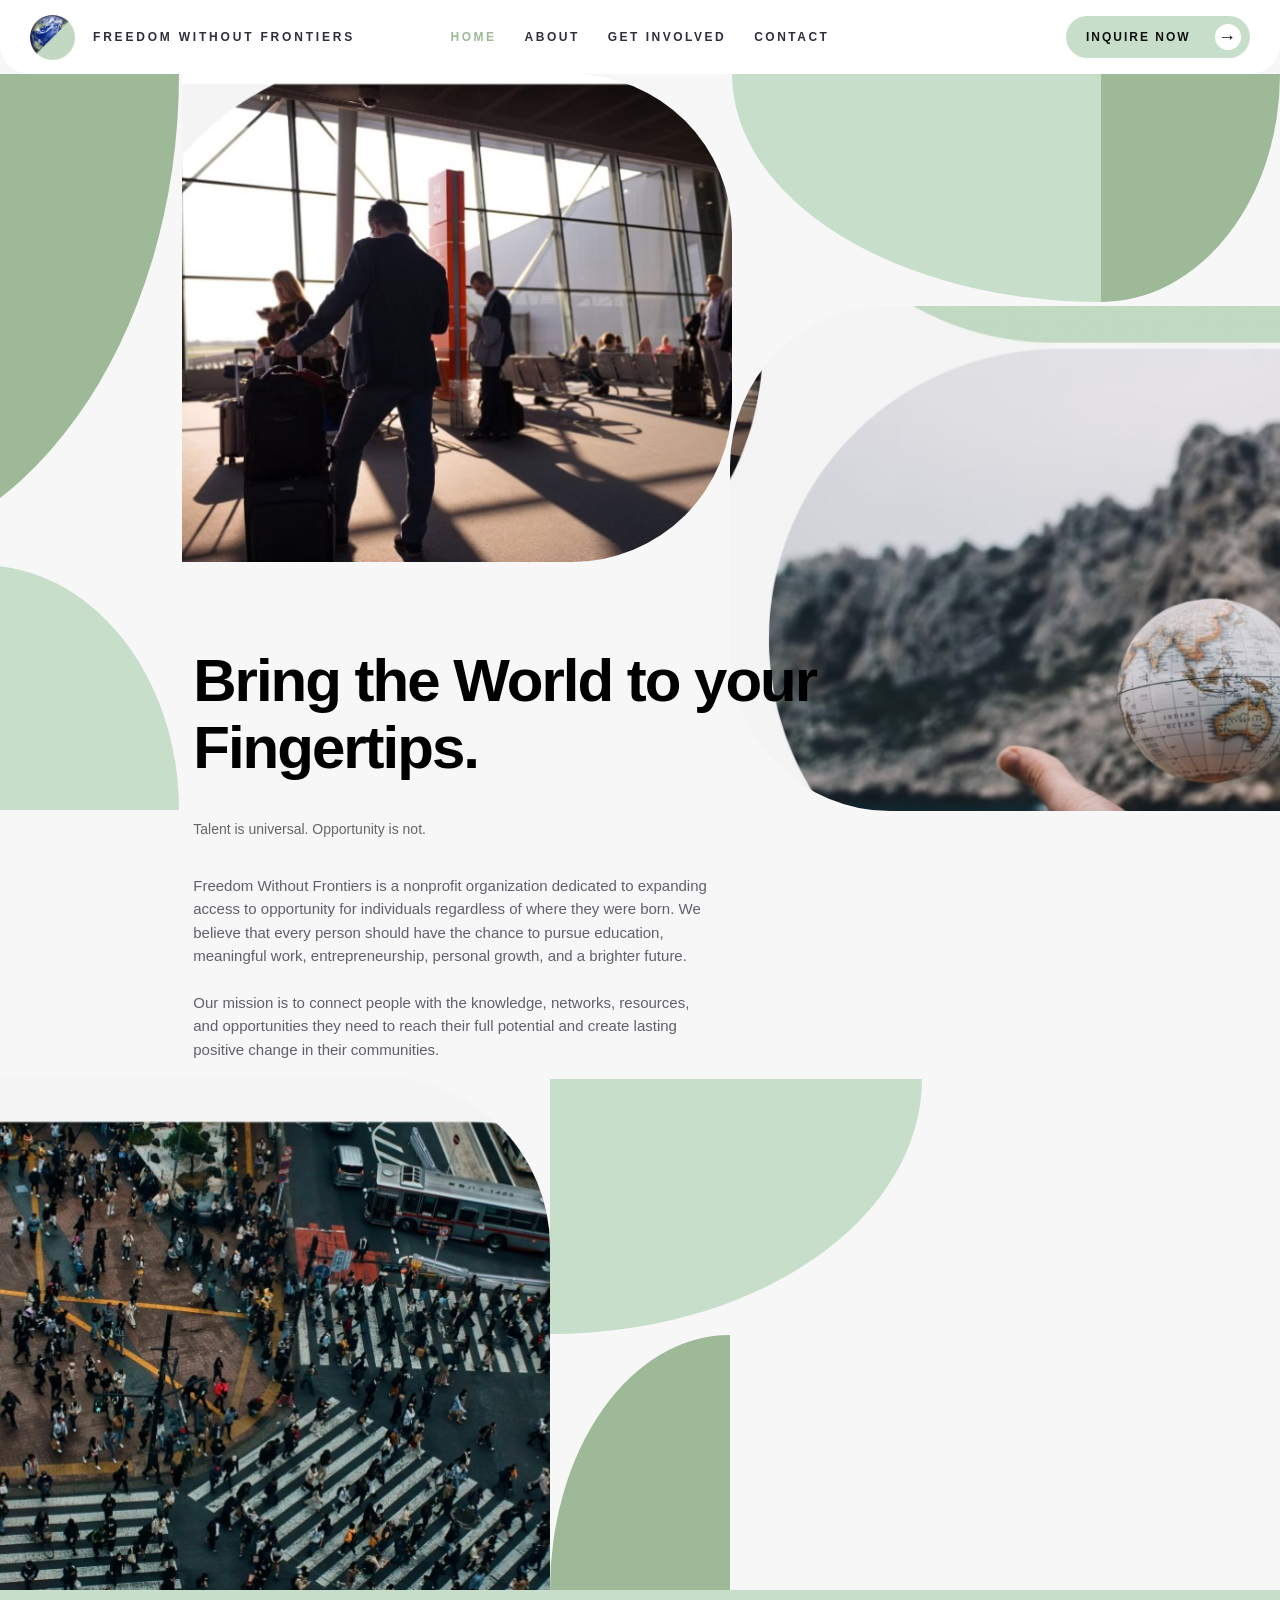
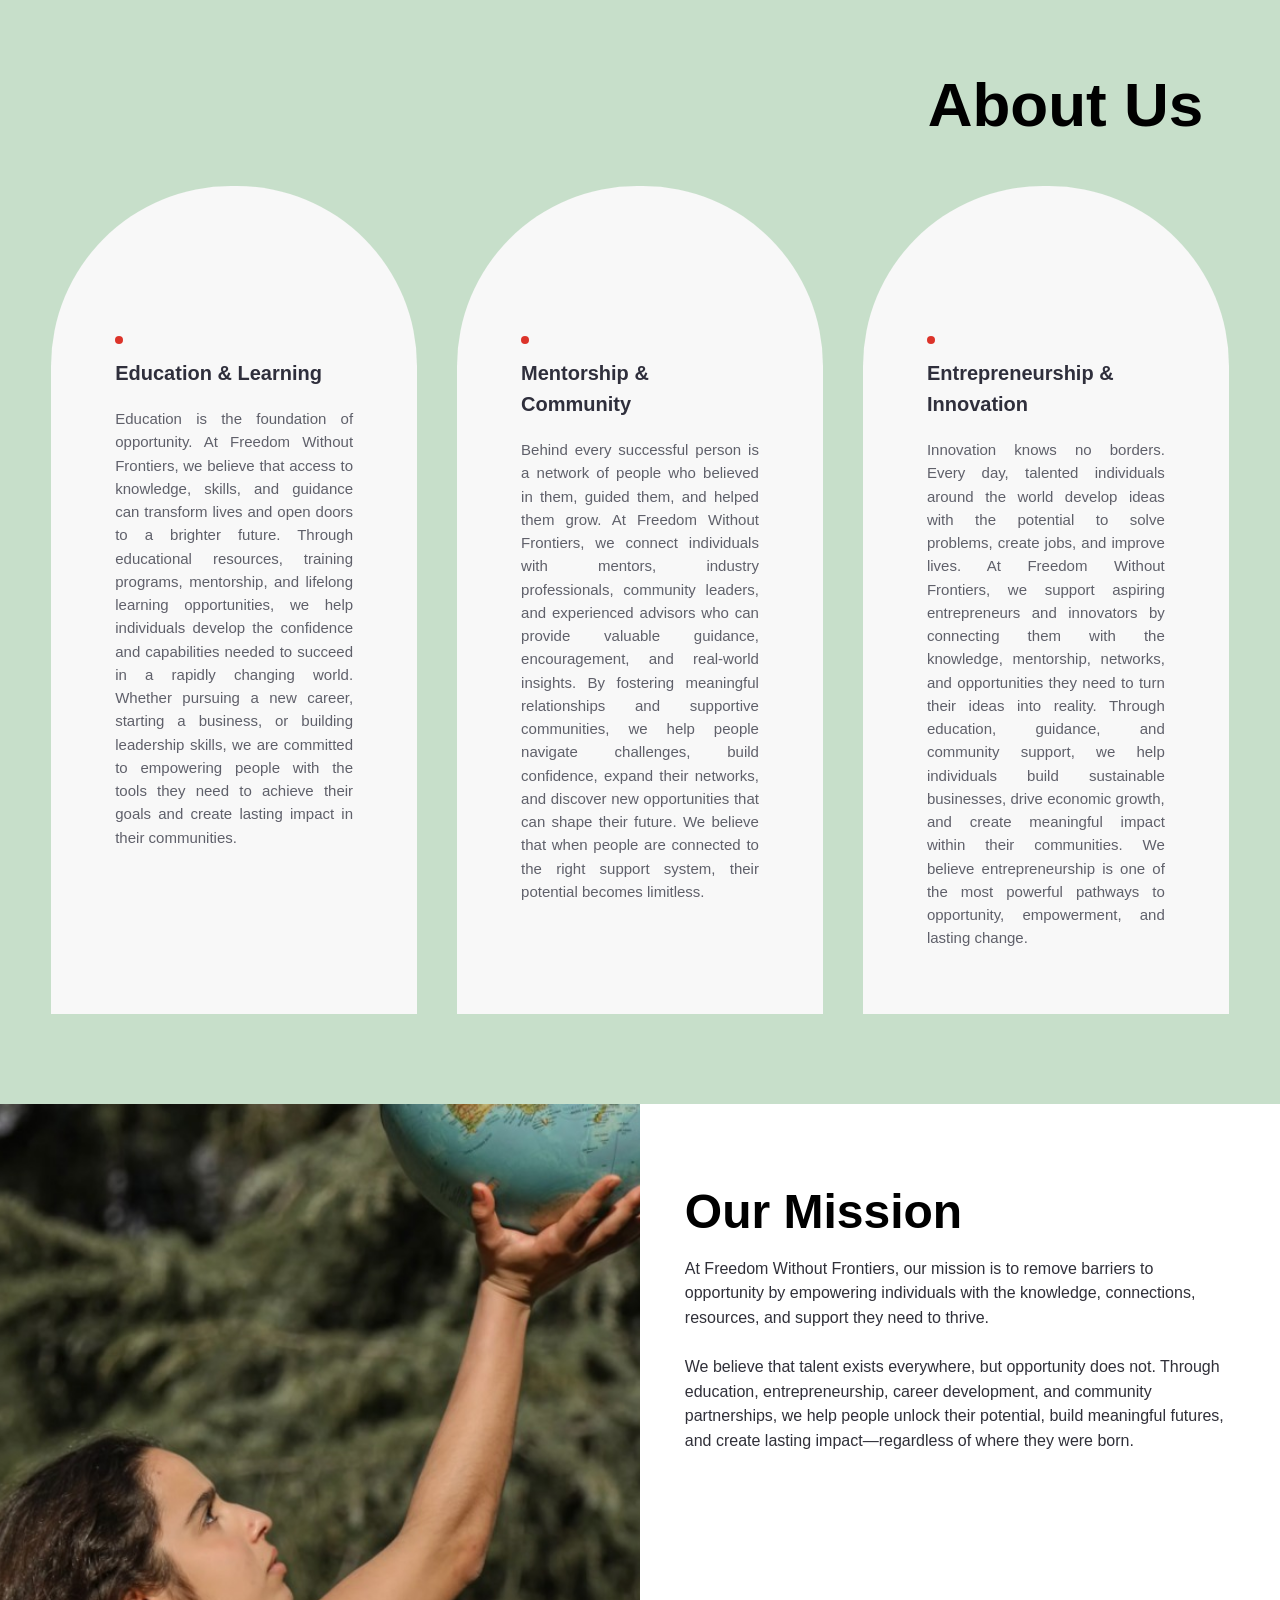
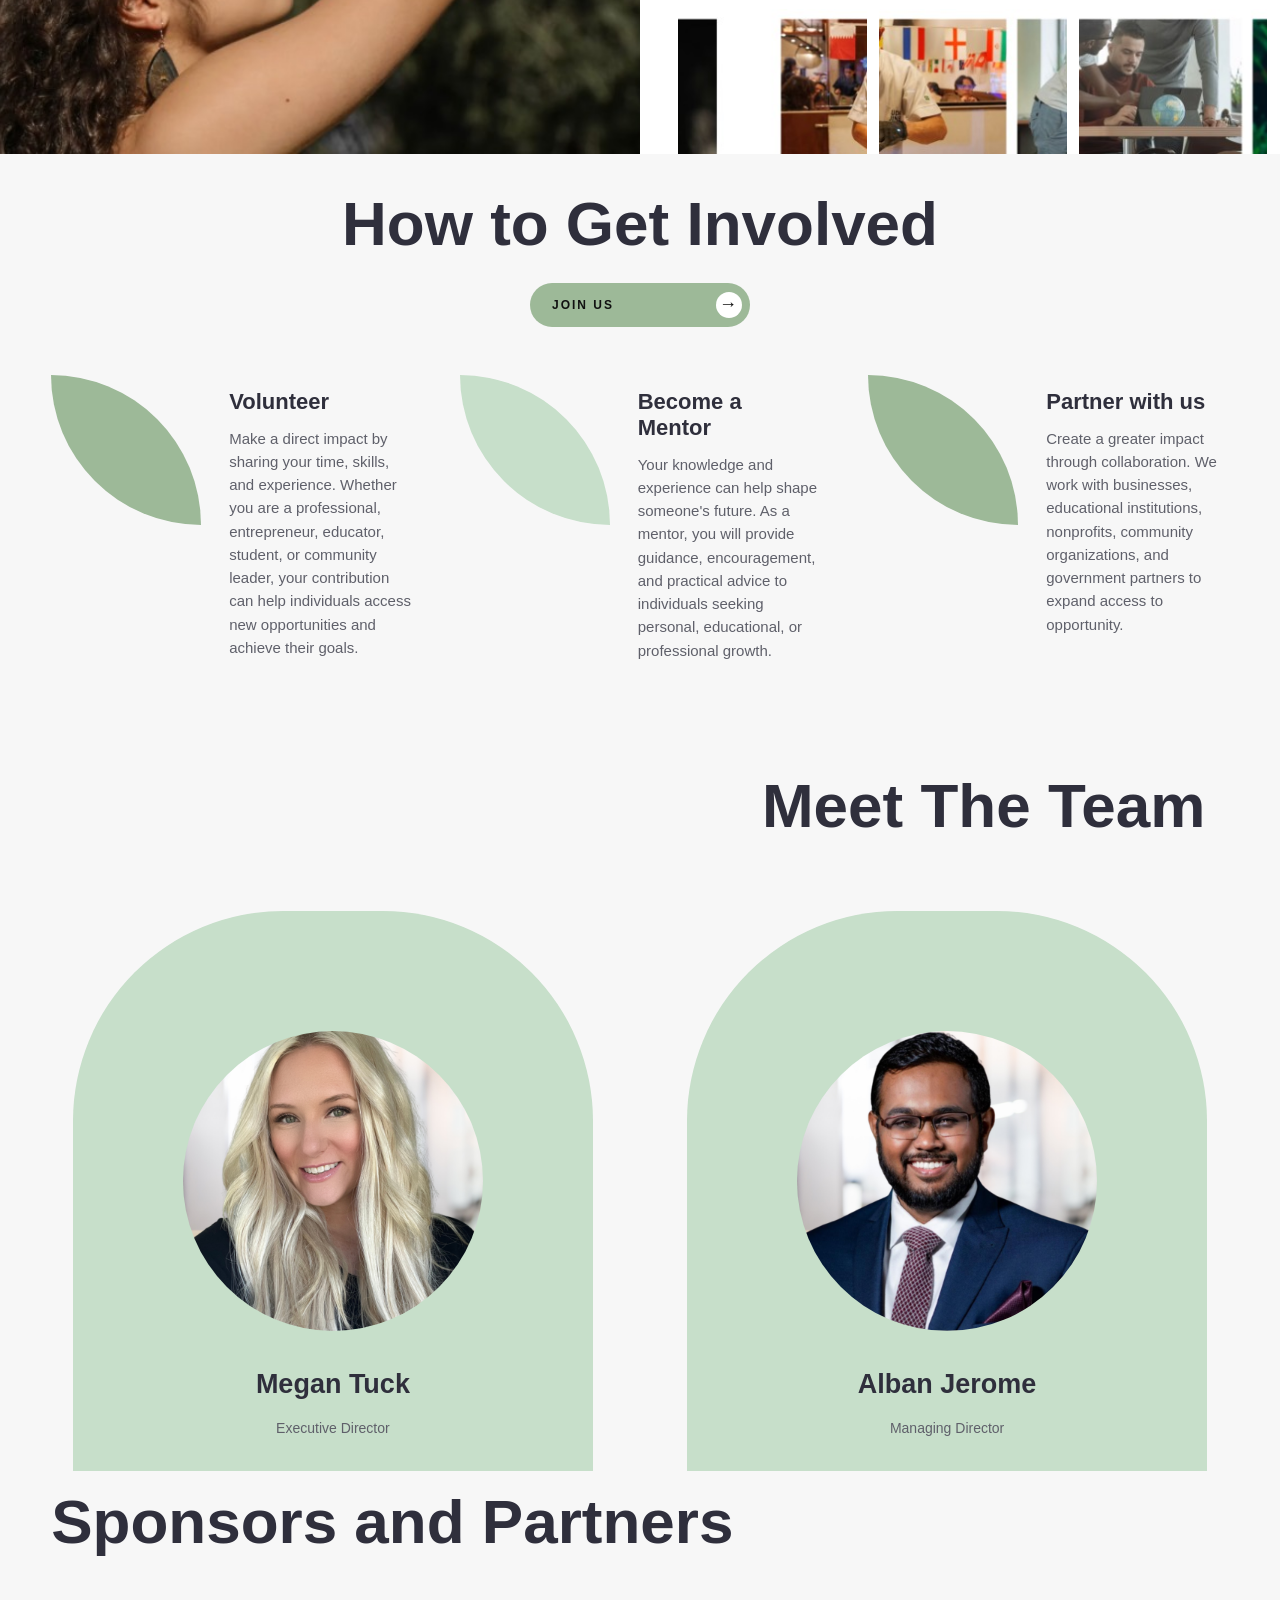
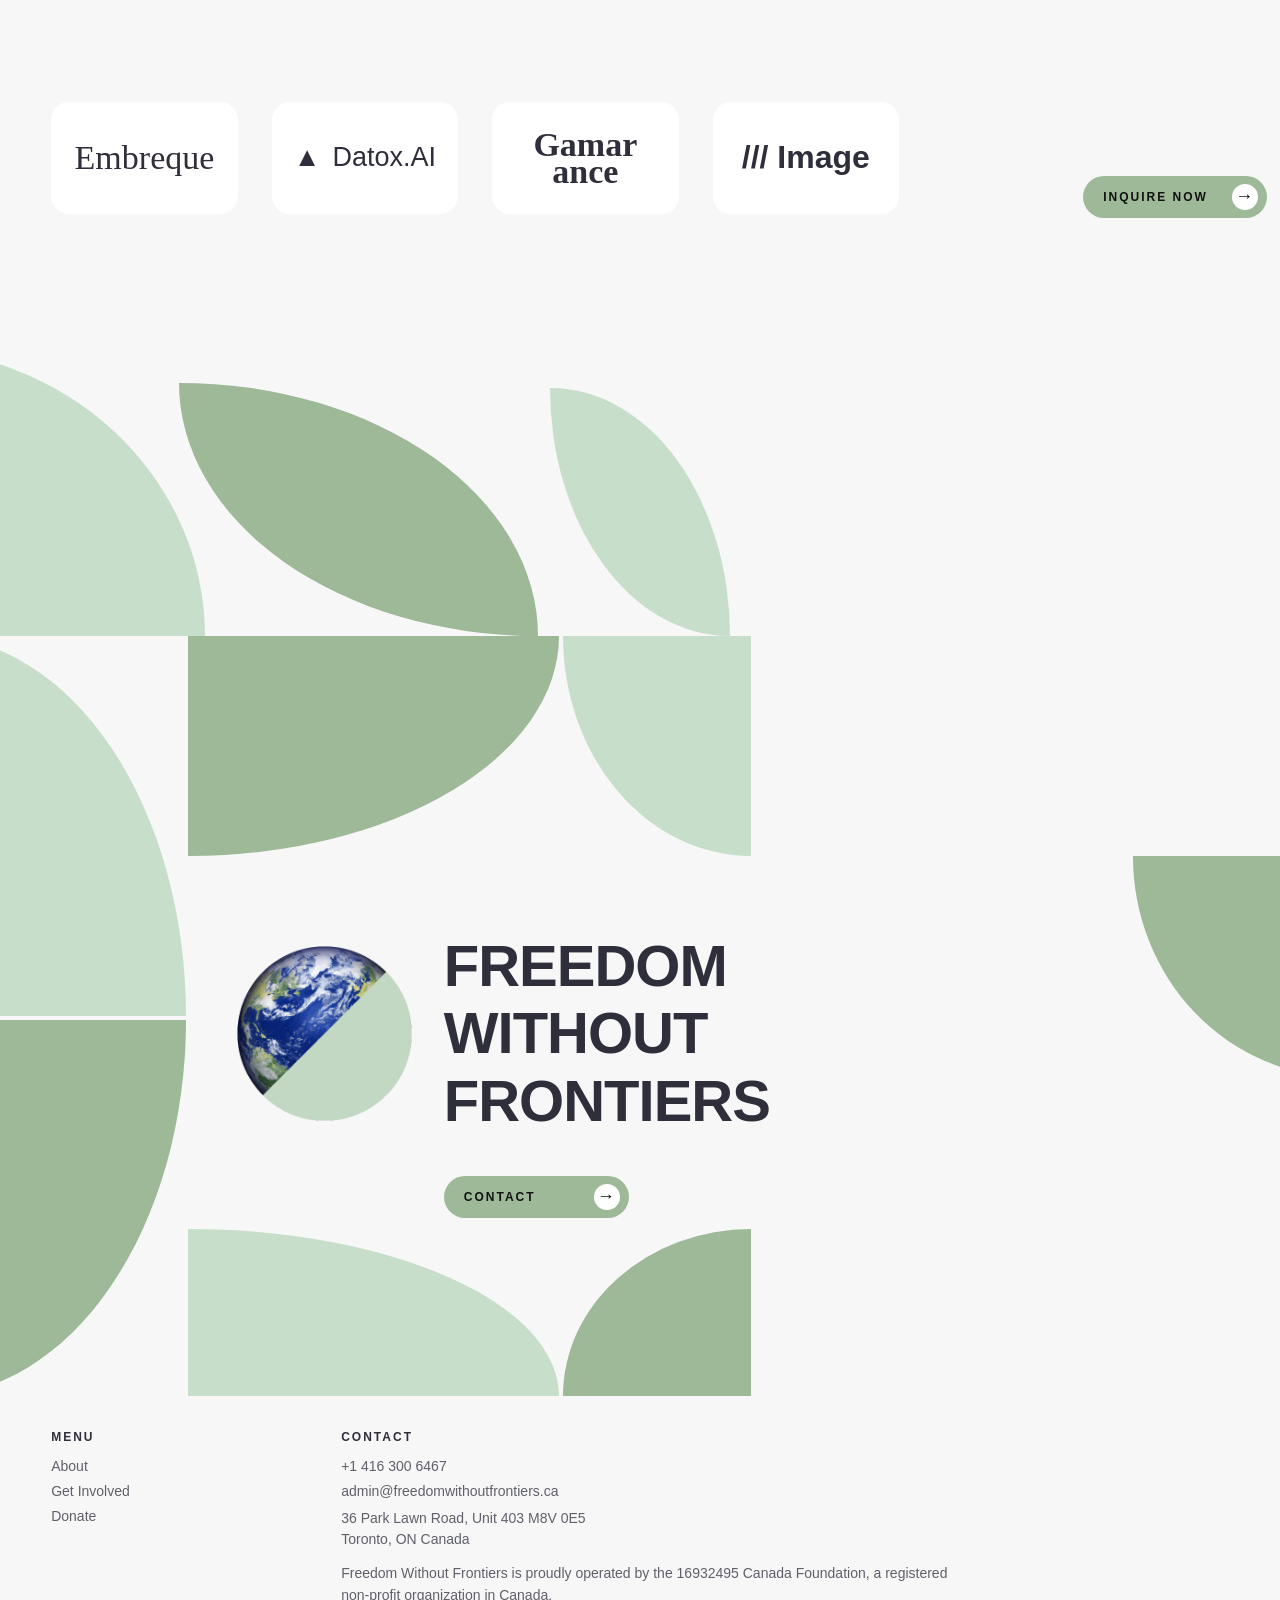
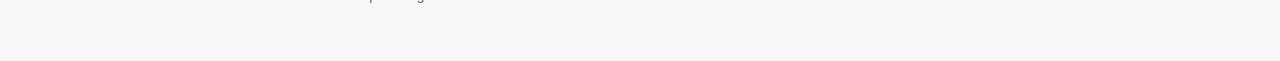
<file: index.html>
<!doctype html>
<html lang="en">
<head>
  <meta charset="utf-8">
  <meta name="viewport" content="width=device-width, initial-scale=1">
  <title>Freedom Without Frontiers</title>
  <meta name="description" content="Freedom Without Frontiers expands access to education, entrepreneurship, mentorship, meaningful work, and opportunity regardless of birthplace.">
  <link rel="stylesheet" href="styles.css">
</head>
<body>
<header class="site-header">
  <a class="brand" href="index.html">
    <img src="assets/logo-mark.png" alt="Freedom Without Frontiers">
    <span>FREEDOM WITHOUT FRONTIERS</span>
  </a>
  <button class="menu-toggle" aria-label="Toggle navigation" aria-expanded="false">☰</button>
  <nav class="nav">
    <a class="active" href="index.html">HOME</a>
    <a href="#about">ABOUT</a>
    <a href="#get-involved">GET INVOLVED</a>
    <a href="contact.html">CONTACT</a>
  </nav>
  <a class="pill header-cta" href="contact.html#contact-form"><span>INQUIRE NOW</span><b>→</b></a>
</header>

<main>
  <section class="home-hero">
    <div class="shape hero-left-dark"></div>
    <div class="shape hero-left-light"></div>
    <div class="shape hero-top-light"></div>
    <div class="shape hero-top-dark"></div>

    <div class="hero-airport rounded-img">
      <img src="assets/airport.jpg" alt="Traveler at an airport">
    </div>

    <div class="hero-globe rounded-img">
      <img src="assets/globe-hand.jpg" alt="Globe held in a hand">
    </div>

    <div class="hero-text">
      <h1>Bring the World to your<br>Fingertips.</h1>
      <p>Talent is universal. Opportunity is not.</p>
    </div>
  </section>

  <section class="home-intro">
    <div class="intro-copy">
      <p>Freedom Without Frontiers is a nonprofit organization dedicated to expanding access to opportunity for individuals regardless of where they were born. We believe that every person should have the chance to pursue education, meaningful work, entrepreneurship, personal growth, and a brighter future.</p>
      <p>Our mission is to connect people with the knowledge, networks, resources, and opportunities they need to reach their full potential and create lasting positive change in their communities.</p>
    </div>
    <div class="intro-crosswalk rounded-img"><img src="assets/crosswalk.jpg" alt="People crossing a city intersection"></div>
    <div class="shape intro-leaf-light"></div>
    <div class="shape intro-leaf-dark"></div>
  </section>

  <section class="about-block" id="about">
  <h2>About Us</h2>

  <div class="about-three">
    <article class="about-panel about-panel-left">
      <span class="dot"></span>
      <h3>Education &amp; Learning</h3>
      <p>
        Education is the foundation of opportunity. At Freedom Without Frontiers, we believe
        that access to knowledge, skills, and guidance can transform lives and open doors to a
        brighter future. Through educational resources, training programs, mentorship, and
        lifelong learning opportunities, we help individuals develop the confidence and
        capabilities needed to succeed in a rapidly changing world. Whether pursuing a new
        career, starting a business, or building leadership skills, we are committed to
        empowering people with the tools they need to achieve their goals and create lasting
        impact in their communities.
      </p>
    </article>

    <article class="about-panel about-panel-middle">
      <span class="dot"></span>
      <h3>Mentorship &amp; Community</h3>
      <p>
        Behind every successful person is a network of people who believed in them, guided
        them, and helped them grow. At Freedom Without Frontiers, we connect individuals with
        mentors, industry professionals, community leaders, and experienced advisors who can
        provide valuable guidance, encouragement, and real-world insights. By fostering
        meaningful relationships and supportive communities, we help people navigate
        challenges, build confidence, expand their networks, and discover new opportunities
        that can shape their future. We believe that when people are connected to the right
        support system, their potential becomes limitless.
      </p>
    </article>

    <article class="about-panel about-panel-right">
      <span class="dot"></span>
      <h3>Entrepreneurship &amp; Innovation</h3>
      <p>
        Innovation knows no borders. Every day, talented individuals around the world develop
        ideas with the potential to solve problems, create jobs, and improve lives. At Freedom
        Without Frontiers, we support aspiring entrepreneurs and innovators by connecting them
        with the knowledge, mentorship, networks, and opportunities they need to turn their
        ideas into reality. Through education, guidance, and community support, we help
        individuals build sustainable businesses, drive economic growth, and create meaningful
        impact within their communities. We believe entrepreneurship is one of the most
        powerful pathways to opportunity, empowerment, and lasting change.
      </p>
    </article>
  </div>
</section>

  <section class="mission-block">
    <div class="mission-photo"><img src="assets/woman-globe.jpg" alt="Woman holding a globe"></div>
    <div class="mission-copy">
      <h2>Our Mission</h2>
      <p>At Freedom Without Frontiers, our mission is to remove barriers to opportunity by empowering individuals with the knowledge, connections, resources, and support they need to thrive.</p>
      <p>We believe that talent exists everywhere, but opportunity does not. Through education, entrepreneurship, career development, and community partnerships, we help people unlock their potential, build meaningful futures, and create lasting impact—regardless of where they were born.</p>
      <div class="mission-gallery">
        <img src="assets/mission-1.jpg" alt="">
        <img src="assets/mission-2.jpg" alt="">
        <img src="assets/mission-3.jpg" alt="">
      </div>
    </div>
  </section>

  <section class="involved-block" id="get-involved">
    <h2>How to Get Involved</h2>
    <a class="pill join-pill" href="contact.html#contact-form"><span>JOIN US</span><b>→</b></a>

    <div class="involved-grid">
      <article>
        <div class="leaf-icon dark"></div>
        <div class="card-copy">
          <h3>Volunteer</h3>
          <p>Make a direct impact by sharing your time, skills, and experience. Whether you are a professional, entrepreneur, educator, student, or community leader, your contribution can help individuals access new opportunities and achieve their goals.</p>
        </div>
      </article>

      <article>
        <div class="leaf-icon light"></div>
        <div class="card-copy">
          <h3>Become a Mentor</h3>
          <p>Your knowledge and experience can help shape someone's future. As a mentor, you will provide guidance, encouragement, and practical advice to individuals seeking personal, educational, or professional growth.</p>
        </div>
      </article>

      <article>
        <div class="leaf-icon dark"></div>
        <div class="card-copy">
          <h3>Partner with us</h3>
          <p>Create a greater impact through collaboration. We work with businesses, educational institutions, nonprofits, community organizations, and government partners to expand access to opportunity.</p>
        </div>
      </article>
    </div>
  </section>

  <section class="team-block">
    <h2>Meet The Team</h2>
    <div class="team-grid">
      <article class="team-card">
        <div class="team-circle"><img src="assets/megan.png" alt="Megan Tuck"></div>
        <h3>Megan Tuck</h3>
        <p>Executive Director</p>
      </article>
      <article class="team-card">
        <div class="team-circle"><img src="assets/alban.png" alt="Alban Jerome"></div>
        <h3>Alban Jerome</h3>
        <p>Managing Director</p>
      </article>
    </div>
  </section>

  <section class="partners-block">
    <h2>Sponsors and Partners</h2>
    <div class="partner-row">
      <div class="partner-logo serif">Embreque</div>
      <div class="partner-logo"><span class="triangle">▲</span> Datox.AI</div>
      <div class="partner-logo serif stacked">Gamar<br>ance</div>
      <div class="partner-logo bold">/// Image</div>
    </div>
    <a class="pill partner-cta" href="contact.html#contact-form"><span>INQUIRE NOW</span><b>→</b></a>
    <div class="shape partner-left"></div>
    <div class="shape partner-mid"></div>
    <div class="shape partner-small"></div>
  </section>

  <section class="brand-footer">
    <div class="shape footer-left-light"></div>
    <div class="shape footer-left-dark"></div>
    <div class="shape footer-top-dark"></div>
    <div class="shape footer-top-light"></div>
    <div class="shape footer-right"></div>

    <div class="footer-lockup">
      <img src="assets/logo-mark.png" alt="">
      <h2>FREEDOM<br>WITHOUT<br>FRONTIERS</h2>
      <a class="pill" href="contact.html"><span>CONTACT</span><b>→</b></a>
    </div>

    </section>
<section class="footer-details">
  <div>
    <strong>MENU</strong>
    <a href="index.html#about">About</a>
    <a href="index.html#get-involved">Get Involved</a>
    <a href="contact.html#donate">Donate</a>
  </div>
  <div>
    <strong>CONTACT</strong>
    <a href="tel:+14163006467">+1 416 300 6467</a>
    <a href="mailto:admin@freedomwithoutfrontiers.ca">admin@freedomwithoutfrontiers.ca</a>
    <p>36 Park Lawn Road, Unit 403 M8V 0E5<br>Toronto, ON Canada</p>
    <p>Freedom Without Frontiers is proudly operated by the 16932495 Canada Foundation, a registered non-profit organization in Canada.</p>
  </div>
</section>
</main>
<script src="script.js"></script>
</body>
</html>
</file>
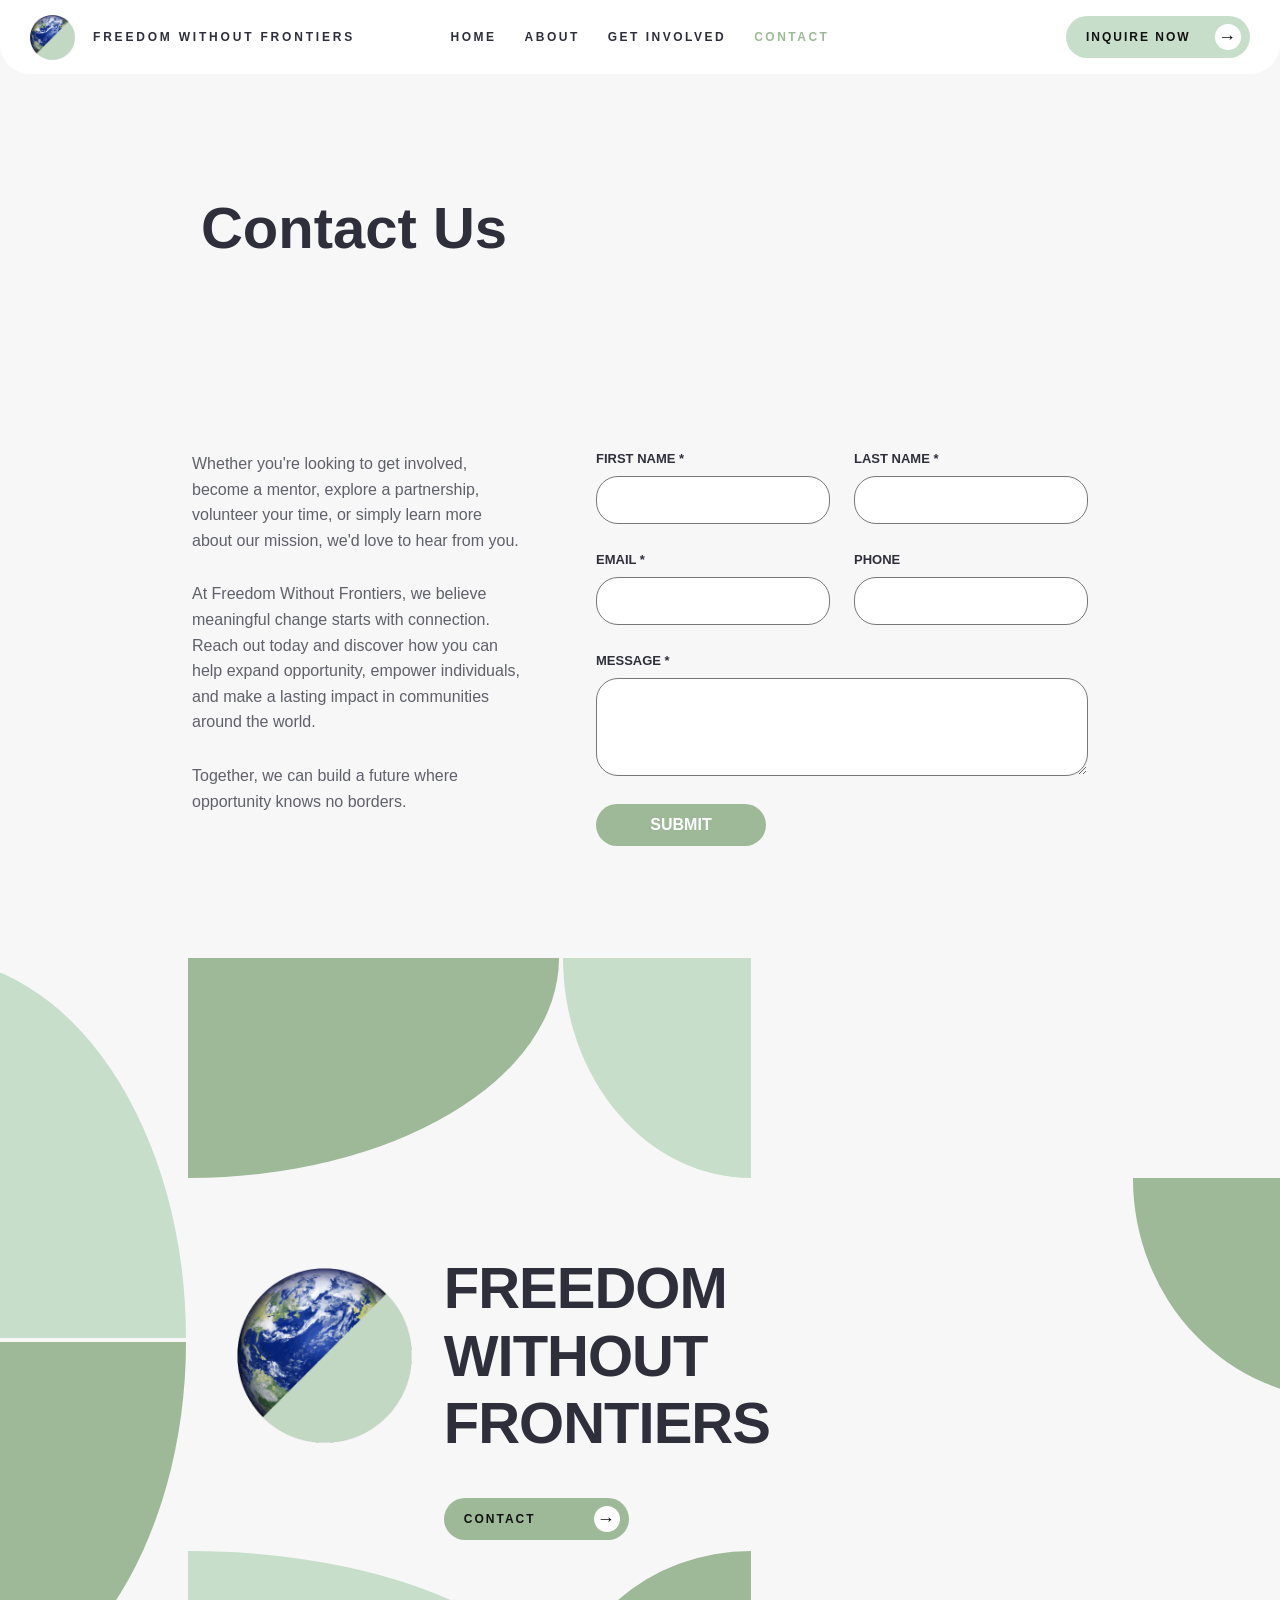
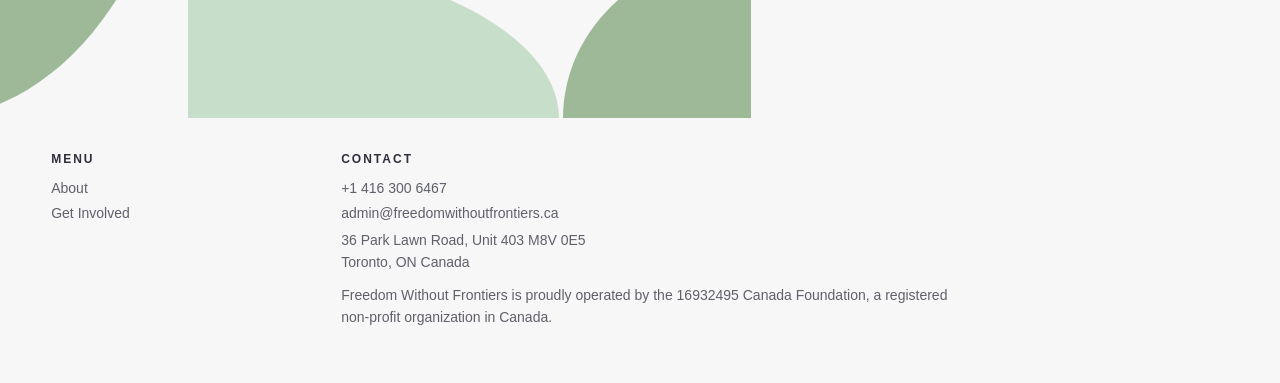
<file: contact.html>
<!doctype html>
<html lang="en">
<head>
  <meta charset="utf-8">
  <meta name="viewport" content="width=device-width, initial-scale=1">
  <title>Contact | Freedom Without Frontiers</title>
  <meta name="description" content="Donate, volunteer, mentor, partner, or contact Freedom Without Frontiers.">
  <link rel="stylesheet" href="styles.css">
</head>
<body>
<header class="site-header">
  <a class="brand" href="index.html">
    <img src="assets/logo-mark.png" alt="Freedom Without Frontiers">
    <span>FREEDOM WITHOUT FRONTIERS</span>
  </a>
  <button class="menu-toggle" aria-label="Toggle navigation" aria-expanded="false">☰</button>
  <nav class="nav">
    <a href="index.html">HOME</a>
    <a href="index.html#about">ABOUT</a>
    <a href="index.html#get-involved">GET INVOLVED</a>
    <a class="active" href="contact.html">CONTACT</a>
  </nav>
  <a class="pill header-cta" href="#contact-form"><span>INQUIRE NOW</span><b>→</b></a>
</header>

<main>
<section class="contact-block">
    <h2>Contact Us</h2>
    <div class="contact-grid">
      <div class="contact-copy">
        <p>Whether you're looking to get involved, become a mentor, explore a partnership, volunteer your time, or simply learn more about our mission, we'd love to hear from you.</p>
        <p>At Freedom Without Frontiers, we believe meaningful change starts with connection. Reach out today and discover how you can help expand opportunity, empower individuals, and make a lasting impact in communities around the world.</p>
        <p>Together, we can build a future where opportunity knows no borders.</p>
      </div>

      <form class="contact-form" id="contact-form" action="https://formspree.io/f/mrpgkaej" method="POST">
        <div class="field"><label for="first-name">FIRST NAME *</label><input id="first-name" name="firstName" type="text" required></div>
        <div class="field"><label for="last-name">LAST NAME *</label><input id="last-name" name="lastName" type="text" required></div>
        <div class="field"><label for="email">EMAIL *</label><input id="email" name="email" type="email" required></div>
        <div class="field"><label for="phone">PHONE</label><input id="phone" name="phone" type="tel"></div>
        <div class="field full"><label for="message">MESSAGE *</label><textarea id="message" name="message" required></textarea></div>
        <div class="field full">
          <button class="form-submit" type="submit">SUBMIT</button>
          <p class="setup-note" id="form-note" aria-live="polite"></p>
        </div>
      </form>
    </div>
  </section>

  <section class="brand-footer contact-footer-section">
    <div class="shape footer-left-light"></div>
    <div class="shape footer-left-dark"></div>
    <div class="shape footer-top-dark"></div>
    <div class="shape footer-top-light"></div>
    <div class="shape footer-right"></div>

    <div class="footer-lockup">
      <img src="assets/logo-mark.png" alt="">
      <h2>FREEDOM<br>WITHOUT<br>FRONTIERS</h2>
      <a class="pill" href="mailto:admin@freedomwithoutfrontiers.ca"><span>CONTACT</span><b>→</b></a>
    </div>

    </section>
<section class="footer-details">
  <div>
    <strong>MENU</strong>
    <a href="index.html#about">About</a>
    <a href="index.html#get-involved">Get Involved</a>
  </div>
  <div>
    <strong>CONTACT</strong>
    <a href="tel:+14163006467">+1 416 300 6467</a>
    <a href="mailto:admin@freedomwithoutfrontiers.ca">admin@freedomwithoutfrontiers.ca</a>
    <p>36 Park Lawn Road, Unit 403 M8V 0E5<br>Toronto, ON Canada</p>
    <p>Freedom Without Frontiers is proudly operated by the 16932495 Canada Foundation, a registered non-profit organization in Canada.</p>
  </div>
</section>
</main>
<script src="script.js"></script>
</body>
</html>
</file>
<file: styles.css>
:root{
  --ink:#2f2f3c;
  --text:#5f606a;
  --bg:#f7f7f7;
  --white:#fff;
  --sage:#9db998;
  --mint:#c7dfca;
  --red:#dc332a;
}
*{box-sizing:border-box}
html{scroll-behavior:smooth}
body{margin:0;background:var(--bg);font-family:Arial,Helvetica,sans-serif;color:var(--ink)}
img{display:block;width:100%;height:100%;object-fit:cover}
a{text-decoration:none;color:inherit}
button,input,textarea{font:inherit}
h1,h2,h3,p{margin-top:0}
.site-header{
  height:74px;background:#fff;border-radius:0 0 30px 30px;
  display:grid;grid-template-columns:1fr auto 1fr;align-items:center;
  padding:0 30px;position:sticky;top:0;z-index:50
}
.brand{display:flex;align-items:center;gap:18px;font-size:12px;font-weight:700;letter-spacing:2.8px}
.brand img{width:45px;height:45px;object-fit:contain}
.nav{display:flex;gap:28px;font-size:12px;font-weight:800;letter-spacing:2.5px}
.nav a.active{color:var(--sage)}
.header-cta{justify-self:end}
.pill{
  min-width:184px;height:42px;border-radius:999px;padding:0 9px 0 20px;
  display:inline-flex;align-items:center;justify-content:space-between;
  background:var(--mint);font-size:12px;font-weight:800;letter-spacing:2px;color:#111
}
.pill b{width:26px;height:26px;border-radius:50%;display:grid;place-items:center;background:#fff;font-size:18px}
.menu-toggle{display:none;border:0;background:transparent;font-size:24px}
.rounded-img{overflow:hidden}
.shape{position:absolute}

.home-hero{height:780px;position:relative;overflow:hidden;background:var(--bg)}
.hero-airport{position:absolute;left:14.2%;top:0;width:43%;height:488px;border-radius:0 160px 160px 0}
.hero-globe{position:absolute;right:0;top:232px;width:43%;height:505px;border-radius:160px 0 0 160px}
.hero-text{position:absolute;left:15.1%;top:573px}
.hero-text h1{font-size:60px;line-height:1.12;letter-spacing:-2px;color:#000;margin-bottom:40px}
.hero-text p{font-size:14px;color:#666}
.hero-left-dark{left:-13.5%;top:0;width:27.5%;height:487px;background:var(--sage);border-radius:0 0 100% 0}
.hero-left-light{left:-1.5%;top:491px;width:15.5%;height:245px;background:var(--mint);border-radius:0 100% 0 0}
.hero-top-light{right:14%;top:0;width:28.8%;height:228px;background:var(--mint);border-radius:0 0 0 100%}
.hero-top-dark{right:0;top:0;width:14%;height:228px;background:var(--sage);border-radius:0 0 100% 0}

.home-intro{height:750px;position:relative;overflow:hidden;border-bottom:14px solid var(--mint)}
.intro-copy{margin-left:15.1%;padding-top:20px;width:41%;font-size:15px;line-height:1.55;color:var(--text)}
.intro-copy p{margin-bottom:24px}
.intro-crosswalk{position:absolute;left:0;bottom:0;width:43%;height:513px;border-radius:0 170px 0 0}
.intro-leaf-light{left:43%;bottom:256px;width:29%;height:255px;background:var(--mint);border-radius:0 0 100% 0}
.intro-leaf-dark{left:43%;bottom:0;width:14%;height:255px;background:var(--sage);border-radius:100% 0 0 0}



.about-block{
  position:relative;
  overflow:hidden;
  background:var(--mint);
  padding:18px 0 0;
  min-height:780px;
}
.about-block h2{
  margin:0 6% 20px 0;
  text-align:right;
  font-size:62px;
  line-height:1;
  color:#000;
}
.about-three{
  display:grid;
  grid-template-columns:30% 30% 30%;
  justify-content:space-between;
  align-items:start;
  width:100%;
  min-height:690px;
}
.about-panel{
  background:#f8f8f8;
  color:var(--text);
  min-height:620px;
  padding:210px 76px 72px;
  font-size:15px;
  line-height:1.55;
}
.about-panel-left{
  border-radius:0 180px 0 0;
  margin-top:70px;
}
.about-panel-middle{
  border-radius:180px 180px 0 0;
  margin-top:110px;
}
.about-panel-right{
  border-radius:180px 0 0 180px;
  margin-top:0;
}
.about-panel h3{
  margin:14px 0 18px;
  color:var(--ink);
  font-size:20px;
}
.about-panel p{
  margin:0;
  text-align:justify;
}
.about-panel .dot{
  display:block;
  width:8px;
  height:8px;
  background:var(--red);
  border-radius:50%;
}

.mission-block{display:grid;grid-template-columns:1fr 1fr;height:650px;background:#fff}
.mission-photo{overflow:hidden}
.mission-copy{position:relative;padding:80px 8% 0 7%}
.mission-copy h2{font-size:48px;color:#000;margin-bottom:18px}
.mission-copy p{font-size:16px;line-height:1.55;color:#303039;margin-bottom:24px}
.mission-gallery{position:absolute;left:6%;right:2%;bottom:0;height:145px;display:grid;grid-template-columns:repeat(3,1fr);gap:12px;overflow:hidden}

.involved-block{min-height:910px;padding:30px 4% 80px;position:relative}
.involved-block h2{text-align:center;font-size:62px;margin-bottom:28px}
.join-pill{display:flex;margin:0 auto 180px;background:var(--sage)}
.involved-grid{display:grid;grid-template-columns:repeat(3,1fr);gap:8%}
.involved-grid article{display:grid;grid-template-columns:170px 1fr;align-items:end}
.leaf-icon{width:250px;height:250px;border-radius:0 100% 0 100%;transform:translateX(-80px)}
.leaf-icon.dark{background:var(--sage)} .leaf-icon.light{background:var(--mint)}
.card-copy{margin-left:-35px;padding-bottom:0}
.card-copy h3{font-size:22px;margin-bottom:12px}
.card-copy p{font-size:15px;line-height:1.55;color:var(--text);text-align:justify}

.team-block{min-height:760px;padding:35px 4% 0}
.team-block h2{text-align:right;font-size:62px;margin:0 2% 70px 0}
.team-grid{display:grid;grid-template-columns:repeat(2,520px);justify-content:center;gap:8%}
.team-card{background:var(--mint);height:560px;border-radius:210px 210px 0 0;text-align:center;padding-top:120px}
.team-circle{width:300px;height:300px;border-radius:50%;overflow:hidden;margin:0 auto 38px}
.team-card h3{font-size:27px;margin-bottom:20px}
.team-card p{font-size:14px;color:var(--text)}

.partners-block{height:760px;padding:10px 4%;position:relative;overflow:hidden}
.partners-block h2{font-size:62px;margin:0 0 145px}
.partner-row{display:grid;grid-template-columns:repeat(4,1fr);gap:4%;width:72%}
.partner-logo{height:112px;border-radius:18px;background:#fff;display:flex;align-items:center;justify-content:center;font-size:27px}
.partner-logo.serif{font-family:Georgia,serif;font-size:34px}
.partner-logo.bold{font-weight:900;font-size:32px}
.partner-logo.stacked{font-weight:700;line-height:.8;text-align:center}
.triangle{margin-right:12px}
.partner-cta{position:absolute;right:1%;top:300px;background:var(--sage)}
.partner-left{left:-8%;bottom:0;width:24%;height:288px;background:var(--mint);border-radius:0 100% 0 0}
.partner-mid{left:14%;bottom:0;width:28%;height:253px;background:var(--sage);border-radius:0 100% 0 100%}
.partner-small{left:43%;bottom:0;width:14%;height:248px;background:var(--mint);border-radius:0 100% 0 100%}




.brand-footer{
  position:relative;
  height:760px;
  overflow:hidden;
  background:var(--bg);
}

/* target composition from provided screenshot */
.footer-lockup{
  position:absolute;
  z-index:5;
  left:18.5%;
  top:39%;
  display:grid;
  grid-template-columns:175px 390px;
  column-gap:32px;
  align-items:center;
  margin:0;
  width:auto;
}
.footer-lockup img{
  width:175px;
  height:175px;
  object-fit:contain;
}
.footer-lockup h2{
  margin:0;
  font-size:58px;
  line-height:1.16;
  letter-spacing:-1px;
}
.footer-lockup .pill{
  grid-column:2;
  width:185px;
  margin-top:42px;
  background:var(--sage);
}

/* left vertical two-leaf motif */
.footer-left-light{
  left:-5.5%;
  top:0;
  width:20%;
  height:50%;
  background:var(--mint);
  border-radius:0 100% 0 0;
}
.footer-left-dark{
  left:-5.5%;
  top:50.5%;
  width:20%;
  height:49.5%;
  background:var(--sage);
  border-radius:0 0 100% 0;
}

/* top horizontal pair */
.footer-top-dark{
  left:14.7%;
  top:0;
  width:29%;
  height:29%;
  background:var(--sage);
  border-radius:0 0 100% 0;
}
.footer-top-light{
  left:44%;
  top:0;
  width:14.7%;
  height:29%;
  background:var(--mint);
  border-radius:0 0 0 100%;
}

/* right single motif */
.footer-right{
  right:-5%;
  top:29%;
  width:16.5%;
  height:29%;
  background:var(--sage);
  border-radius:0 0 0 100%;
}

/* bottom horizontal pair */
.brand-footer::before,
.brand-footer::after{
  content:"";
  position:absolute;
  bottom:0;
  height:22%;
}
.brand-footer::before{
  left:14.7%;
  width:29%;
  background:var(--mint);
  border-radius:0 100% 0 0;
}
.brand-footer::after{
  left:44%;
  width:14.7%;
  background:var(--sage);
  border-radius:100% 0 0 0;
}

/* practical info sits outside visual footer */
.footer-details{
  background:var(--bg);
  padding:34px 4% 42px;
  display:grid;
  grid-template-columns:220px minmax(360px,620px);
  gap:70px;
  font-size:14px;
  color:var(--text);
}
.footer-details strong{
  display:block;
  font-size:12px;
  letter-spacing:2px;
  color:var(--ink);
  margin-bottom:14px;
}
.footer-details a{
  display:block;
  margin-bottom:9px;
}
.footer-details p{
  line-height:1.55;
  margin:0 0 12px;
}




.contact-hero{height:780px;position:relative;overflow:hidden}
.contact-left-light{left:0;top:0;width:28.5%;height:200px;background:var(--mint);border-radius:0 0 100% 0}
.contact-left-dark{left:0;top:202px;width:14%;height:200px;background:var(--sage);border-radius:0 100% 0 0}
.contact-flags{position:absolute;right:0;top:0;width:42.5%;height:398px;border-radius:180px 0 0 180px;overflow:hidden}
.contact-title{position:absolute;left:15.7%;top:510px}
.contact-title h1{font-size:58px}
.contact-bodycopy{position:absolute;left:28.5%;top:750px;width:52%;font-size:16px;line-height:1.55;color:var(--text)}

.donation-block{min-height:540px;padding:30px 0 80px}
.donation-inner{width:57%;margin-left:28.5%}
.donation-inner h2{font-size:17px;margin-bottom:32px}
.donation-inner>label{display:block;font-size:16px;color:#555661;margin-bottom:12px}
.frequency-group{display:grid;grid-template-columns:1fr 1fr;gap:10px;margin-bottom:28px}
.amount-group{display:grid;grid-template-columns:repeat(5,1fr);gap:10px;margin-bottom:30px}
.donation-choice{height:52px;border:0;border-radius:999px;background:#fff;color:#45454e;cursor:pointer}
.donation-choice.active{background:var(--mint)}
.donate-submit{width:100%;height:48px;border:0;border-radius:999px;background:var(--sage);color:#fff;font-size:14px;font-weight:800;letter-spacing:3px}
.custom-amount{width:100%;height:48px;border:1px solid #888;border-radius:999px;padding:0 18px;margin:-12px 0 24px}
.setup-note{font-size:12px;color:#8b8b92;margin-top:10px}

.contact-block{min-height:820px;padding:30px 0 80px}
.contact-block>h2{font-size:58px;margin:0 0 190px 15.7%}
.contact-grid{width:70%;margin:0 auto;display:grid;grid-template-columns:1fr 1fr;gap:8%}
.contact-copy{font-size:16px;line-height:1.6;color:var(--text)}
.contact-copy p{margin-bottom:28px}
.contact-form{display:grid;grid-template-columns:1fr 1fr;gap:28px 24px}
.field{display:flex;flex-direction:column;gap:10px}
.field.full{grid-column:1/-1}
.field label{font-size:13px;font-weight:800}
.field input,.field textarea{border:1px solid #777;border-radius:22px;background:#fff;padding:13px 16px;color:var(--ink)}
.field input{height:48px}.field textarea{height:98px;resize:vertical}
.form-submit{width:170px;height:42px;border:0;border-radius:999px;background:var(--sage);color:white;font-weight:800}
.contact-footer-section{padding-top:70px}


}

@media(max-width:980px){
  .about-block{
    min-height:0;
    padding:48px 7% 64px;
  }
  .about-block h2{
    margin:0 0 34px;
    text-align:left;
    font-size:44px;
  }
  .about-three{
    grid-template-columns:1fr;
    min-height:0;
    gap:24px;
  }
  .about-panel,
  .about-panel-left,
  .about-panel-middle,
  .about-panel-right{
    min-height:0;
    margin:0;
    padding:48px 34px;
    border-radius:70px;
  }

.site-header{grid-template-columns:1fr auto;padding:0 16px;height:68px}
  .brand{font-size:10px;letter-spacing:1.6px}.brand img{width:40px;height:40px}
  .nav{position:absolute;left:0;right:0;top:68px;display:none;flex-direction:column;background:#fff;padding:24px;border-radius:0 0 24px 24px}
  .nav.open{display:flex}.header-cta{display:none}.menu-toggle{display:block}

  .home-hero{height:780px}
  .hero-airport{left:0;top:0;width:88%;height:350px;border-radius:0 110px 110px 0}
  .hero-globe{right:0;top:320px;width:86%;height:330px;border-radius:110px 0 0 110px}
  .hero-text{left:8%;top:665px}
  .hero-text h1{font-size:38px}.hero-text p{margin-top:10px}
  .hero-left-dark{width:18%;height:350px}.hero-left-light,.hero-top-light,.hero-top-dark{display:none}

  .home-intro{height:auto;padding:50px 7% 360px}
  .intro-copy{margin:0;width:100%;padding:0;font-size:14px}
  .intro-crosswalk{width:82%;height:330px}.intro-leaf-light,.intro-leaf-dark{display:none}
.about-block h2{position:relative;right:auto;top:auto;font-size:44px;margin-bottom:35px}
  .about-card{position:relative;width:100%;height:auto;left:auto;right:auto;top:auto;bottom:auto;border-radius:70px;padding:50px 34px;margin-bottom:25px}

  .mission-block{height:auto;grid-template-columns:1fr}
  .mission-photo{height:440px}
  .mission-copy{padding:50px 7% 190px}
  .mission-copy h2{font-size:42px}
  .mission-gallery{left:7%;right:7%;height:130px}

  .involved-block{padding:55px 7% 80px}
  .involved-block h2{font-size:44px}
  .join-pill{margin-bottom:80px}
  .involved-grid{grid-template-columns:1fr;gap:60px}
  .involved-grid article{grid-template-columns:120px 1fr}
  .leaf-icon{width:170px;height:170px;transform:translateX(-65px)}
  .card-copy{margin-left:-15px}

  .team-block{padding:55px 7%}
  .team-block h2{text-align:left;font-size:44px;margin-bottom:40px}
  .team-grid{grid-template-columns:1fr;gap:28px}
  .team-card{height:470px;padding-top:75px}
  .team-circle{width:240px;height:240px}

  .partners-block{height:auto;min-height:700px;padding:55px 7% 300px}
  .partners-block h2{font-size:44px;margin-bottom:55px}
  .partner-row{width:100%;grid-template-columns:1fr 1fr;gap:16px}
  .partner-cta{position:relative;top:auto;right:auto;margin-top:36px}
  .partner-left,.partner-mid,.partner-small{opacity:.5}

  .brand-footer{height:650px}
  .footer-lockup{
    left:16%;top:37%;
    grid-template-columns:120px 260px;column-gap:20px
  }
  .footer-lockup img{width:120px;height:120px}
  .footer-lockup h2{font-size:38px}
  .footer-lockup .pill{grid-column:2;margin-top:28px}
  .footer-details{grid-template-columns:1fr;gap:28px;padding:30px 7% 40px}

  .contact-hero{height:790px}
  .contact-flags{width:88%;height:330px;border-radius:120px 0 0 120px}
  .contact-left-light{width:35%;height:160px}.contact-left-dark{top:162px;width:18%;height:160px}
  .contact-title{left:7%;top:385px}.contact-title h1{font-size:44px}
  .contact-bodycopy{left:7%;top:500px;width:86%;font-size:14px}

  .donation-block{padding:30px 7% 70px}
  .donation-inner{width:100%;margin:0}
  .amount-group{grid-template-columns:repeat(3,1fr)}
  .contact-block{padding:45px 7% 80px}
  .contact-block>h2{font-size:44px;margin:0 0 70px}
  .contact-grid{width:100%;grid-template-columns:1fr;gap:50px}
}
@media(max-width:560px){
  .brand span{max-width:180px}
  .hero-text h1,.contact-title h1{font-size:34px}
  .involved-grid article{grid-template-columns:75px 1fr}
  .leaf-icon{width:135px;height:135px;transform:translateX(-60px)}
  .partner-row{grid-template-columns:1fr}
  .contact-form{grid-template-columns:1fr}.field.full{grid-column:auto}
  .frequency-group{grid-template-columns:1fr}.amount-group{grid-template-columns:1fr 1fr}
  .footer-lockup{grid-template-columns:90px auto}.footer-lockup img{width:90px;height:90px}.footer-lockup h2{font-size:29px}
}




/* === FINAL Get Involved overlap fix: actual live selectors === */
.involved-grid{
  display:grid !important;
  grid-template-columns:repeat(3,minmax(0,1fr)) !important;
  gap:56px !important;
  align-items:start !important;
}

.involved-grid article{
  display:grid !important;
  grid-template-columns:150px minmax(0,1fr) !important;
  column-gap:28px !important;
  align-items:start !important;
  padding-left:0 !important;
  min-width:0 !important;
  overflow:visible !important;
}

.involved-grid .leaf-icon{
  position:relative !important;
  width:150px !important;
  height:150px !important;
  margin:0 !important;
  transform:none !important;
  left:auto !important;
  right:auto !important;
  top:auto !important;
  bottom:auto !important;
  align-self:start !important;
}

.involved-grid .card-copy{
  position:relative !important;
  z-index:2 !important;
  margin:0 !important;
  padding:14px 0 0 !important;
  min-width:0 !important;
}

.involved-grid .card-copy h3{
  margin:0 0 12px !important;
}

.involved-grid .card-copy p{
  margin:0 !important;
  max-width:none !important;
  text-align:left !important;
}

@media(max-width:1200px){
  .involved-grid{
    gap:32px !important;
  }
  .involved-grid article{
    grid-template-columns:120px minmax(0,1fr) !important;
    column-gap:22px !important;
  }
  .involved-grid .leaf-icon{
    width:120px !important;
    height:120px !important;
  }
}

@media(max-width:980px){
  .involved-grid{
    grid-template-columns:1fr !important;
    gap:38px !important;
  }
  .involved-grid article{
    grid-template-columns:120px minmax(0,1fr) !important;
  }
}


/* === Uniform About Us panels === */
.about-block{
  padding:70px 0 90px !important;
}

.about-block h2{
  margin:0 6% 50px 0 !important;
}

.about-three{
  display:grid !important;
  grid-template-columns:repeat(3, minmax(0, 1fr)) !important;
  gap:40px !important;
  width:92% !important;
  margin:0 auto !important;
  align-items:stretch !important;
}

.about-panel,
.about-panel-left,
.about-panel-middle,
.about-panel-right{
  min-height:620px !important;
  height:100% !important;
  margin:0 !important;
  padding:150px 64px 64px !important;
  border-radius:180px 180px 0 0 !important;
  background:#f8f8f8 !important;
}

.about-panel h3{
  margin:14px 0 18px !important;
}

.about-panel p{
  margin:0 !important;
}

@media(max-width:980px){
  .about-three{
    grid-template-columns:1fr !important;
    width:100% !important;
    gap:24px !important;
  }
  .about-panel,
  .about-panel-left,
  .about-panel-middle,
  .about-panel-right{
    min-height:0 !important;
    padding:48px 34px !important;
    border-radius:70px !important;
  }
}


/* === Get Involved spacing + Join Us button fix === */
.get-involved{
  padding-top:32px !important;
  padding-bottom:70px !important;
  min-height:0 !important;
}

.get-involved h2{
  margin-bottom:24px !important;
}

.get-involved .section-cta,
.get-involved .join-us,
.get-involved a[href*="contact"]{
  width:260px !important;
  max-width:260px !important;
  display:flex !important;
  margin-left:auto !important;
  margin-right:auto !important;
}

.involved-grid{
  margin-top:70px !important;
  margin-bottom:0 !important;
  min-height:0 !important;
}

.involved-grid article{
  min-height:0 !important;
  height:auto !important;
}

.team-section,
.meet-team{
  margin-top:0 !important;
  padding-top:70px !important;
}

@media(max-width:700px){
  .get-involved .section-cta,
  .get-involved .join-us,
  .get-involved a[href*="contact"]{
    width:220px !important;
    max-width:calc(100% - 40px) !important;
  }

  .involved-grid{
    margin-top:45px !important;
  }
}


/* === v14 exact Get Involved correction === */
.involved-block{
  min-height:0 !important;
  height:auto !important;
  padding:34px 4% 54px !important;
  margin:0 !important;
  box-sizing:border-box !important;
}
.involved-block h2{
  margin:0 0 24px !important;
  text-align:center !important;
}
.involved-block .join-pill{
  width:220px !important;
  max-width:220px !important;
  min-width:0 !important;
  height:44px !important;
  margin:0 auto 48px !important;
  padding:0 8px 0 22px !important;
  display:flex !important;
  box-sizing:border-box !important;
}
.involved-block .involved-grid{
  width:100% !important;
  margin:0 auto !important;
  padding:0 !important;
  min-height:0 !important;
  height:auto !important;
  gap:48px !important;
  align-items:start !important;
}
.involved-block .involved-grid article{
  min-height:0 !important;
  height:auto !important;
  margin:0 !important;
  padding-top:0 !important;
  padding-bottom:0 !important;
}
.involved-block + .team-block{
  margin-top:0 !important;
  padding-top:54px !important;
}
@media(max-width:980px){
  .involved-block{padding:30px 24px 44px !important;}
  .involved-block .join-pill{margin-bottom:36px !important;}
  .involved-block .involved-grid{gap:30px !important;}
}


/* === v15 Contact/Donate page centered alignment === */
.donate-hero,
.donate-section,
.contact-intro,
.contact-section{
  text-align:center !important;
}

.donate-hero h1,
.donate-hero h2,
.donate-section h1,
.donate-section h2,
.contact-intro h1,
.contact-intro h2,
.contact-section h1,
.contact-section h2{
  text-align:center !important;
  margin-left:auto !important;
  margin-right:auto !important;
}

.donate-hero p,
.donate-section > p,
.contact-intro p,
.contact-section > p{
  text-align:center !important;
  margin-left:auto !important;
  margin-right:auto !important;
}

.donation-box,
.donation-form,
.donate-form,
#donate form{
  margin-left:auto !important;
  margin-right:auto !important;
}

.donation-box label,
.donation-form label,
.donate-form label,
#donate label{
  text-align:center !important;
  display:block !important;
}

.donation-note,
.donate-note,
#donate small{
  text-align:center !important;
  display:block !important;
  margin-left:auto !important;
  margin-right:auto !important;
}


/* === v17 Contact page without donations === */
.contact-hero{
  height:680px !important;
}
.contact-title{
  top:430px !important;
}
.contact-bodycopy{
  top:525px !important;
}
.contact-block{
  padding-top:70px !important;
}
@media(max-width:980px){
  .contact-hero{
    height:700px !important;
  }
  .contact-title{
    top:385px !important;
  }
  .contact-bodycopy{
    top:485px !important;
  }
}


/* === v18 Contact page: intro/mission section removed === */
.contact-block{
  padding-top:120px !important;
}
@media(max-width:980px){
  .contact-block{
    padding-top:80px !important;
  }
}
</file>
